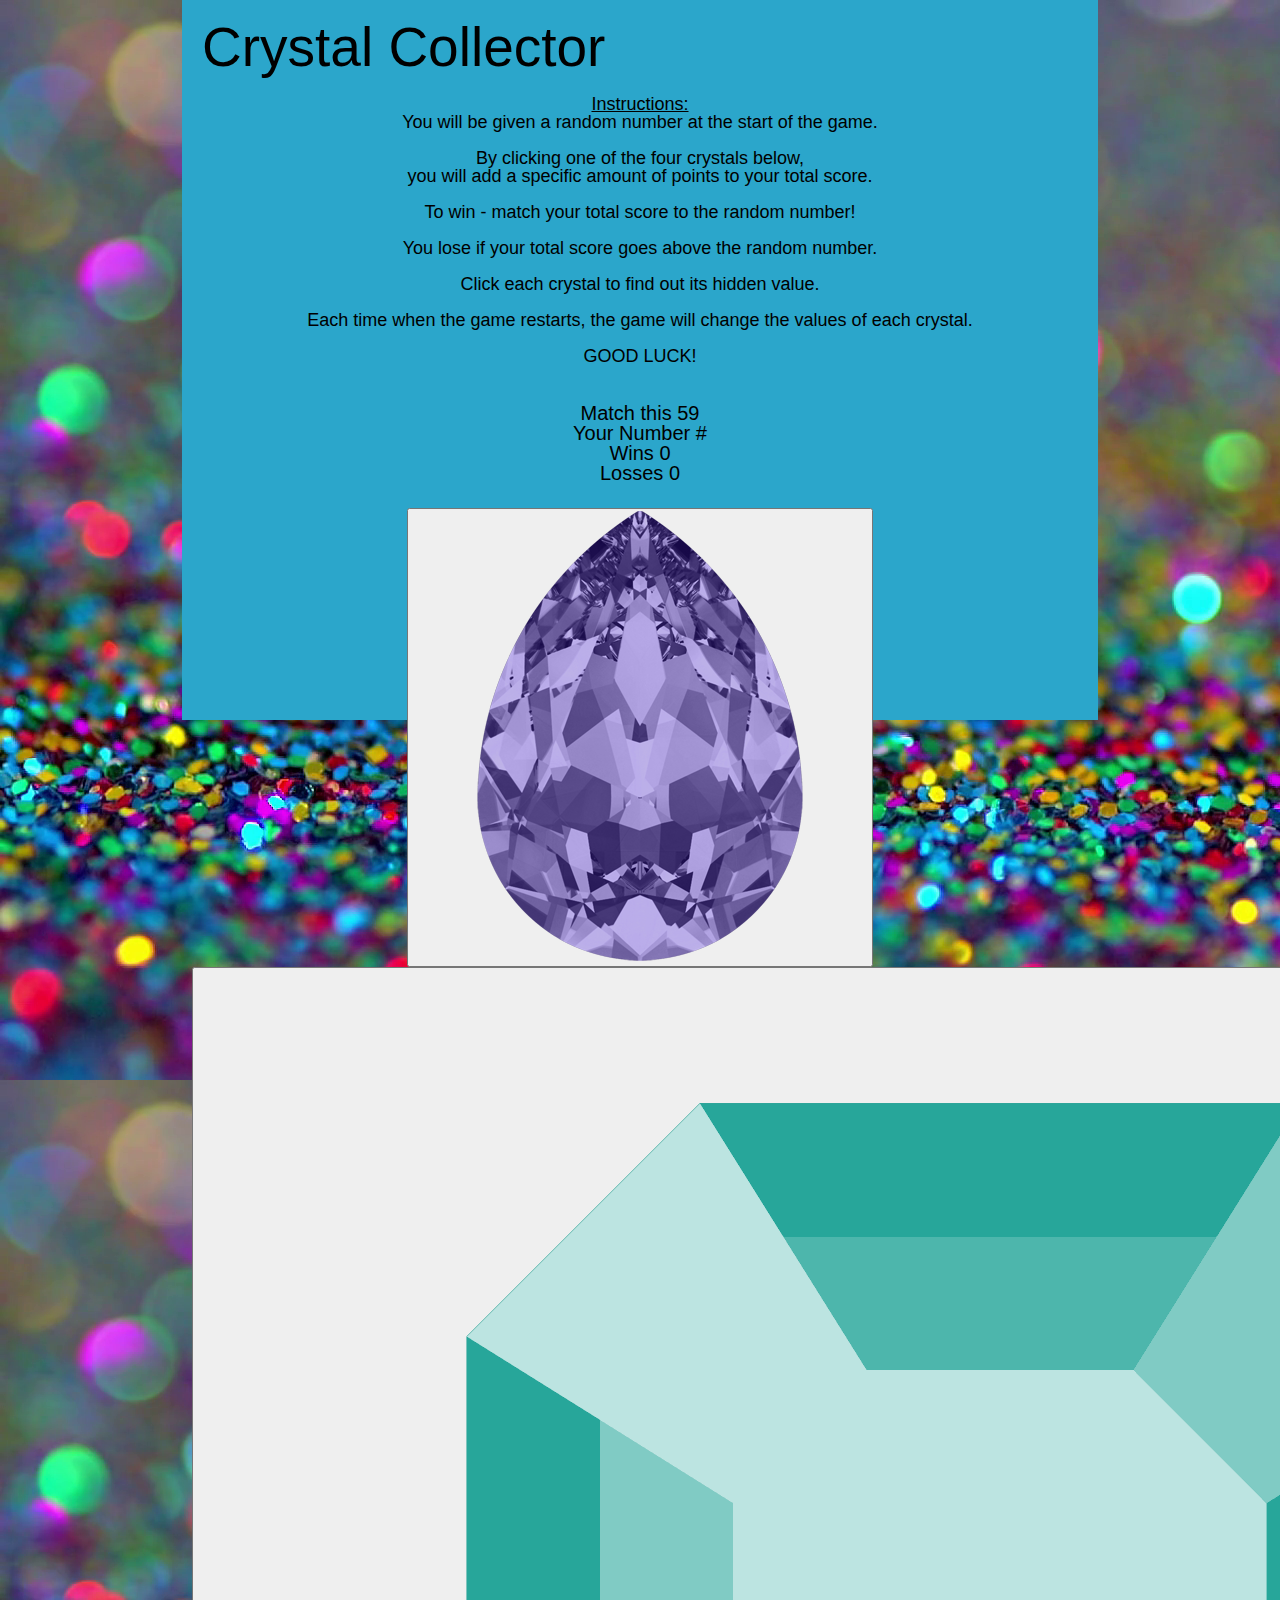
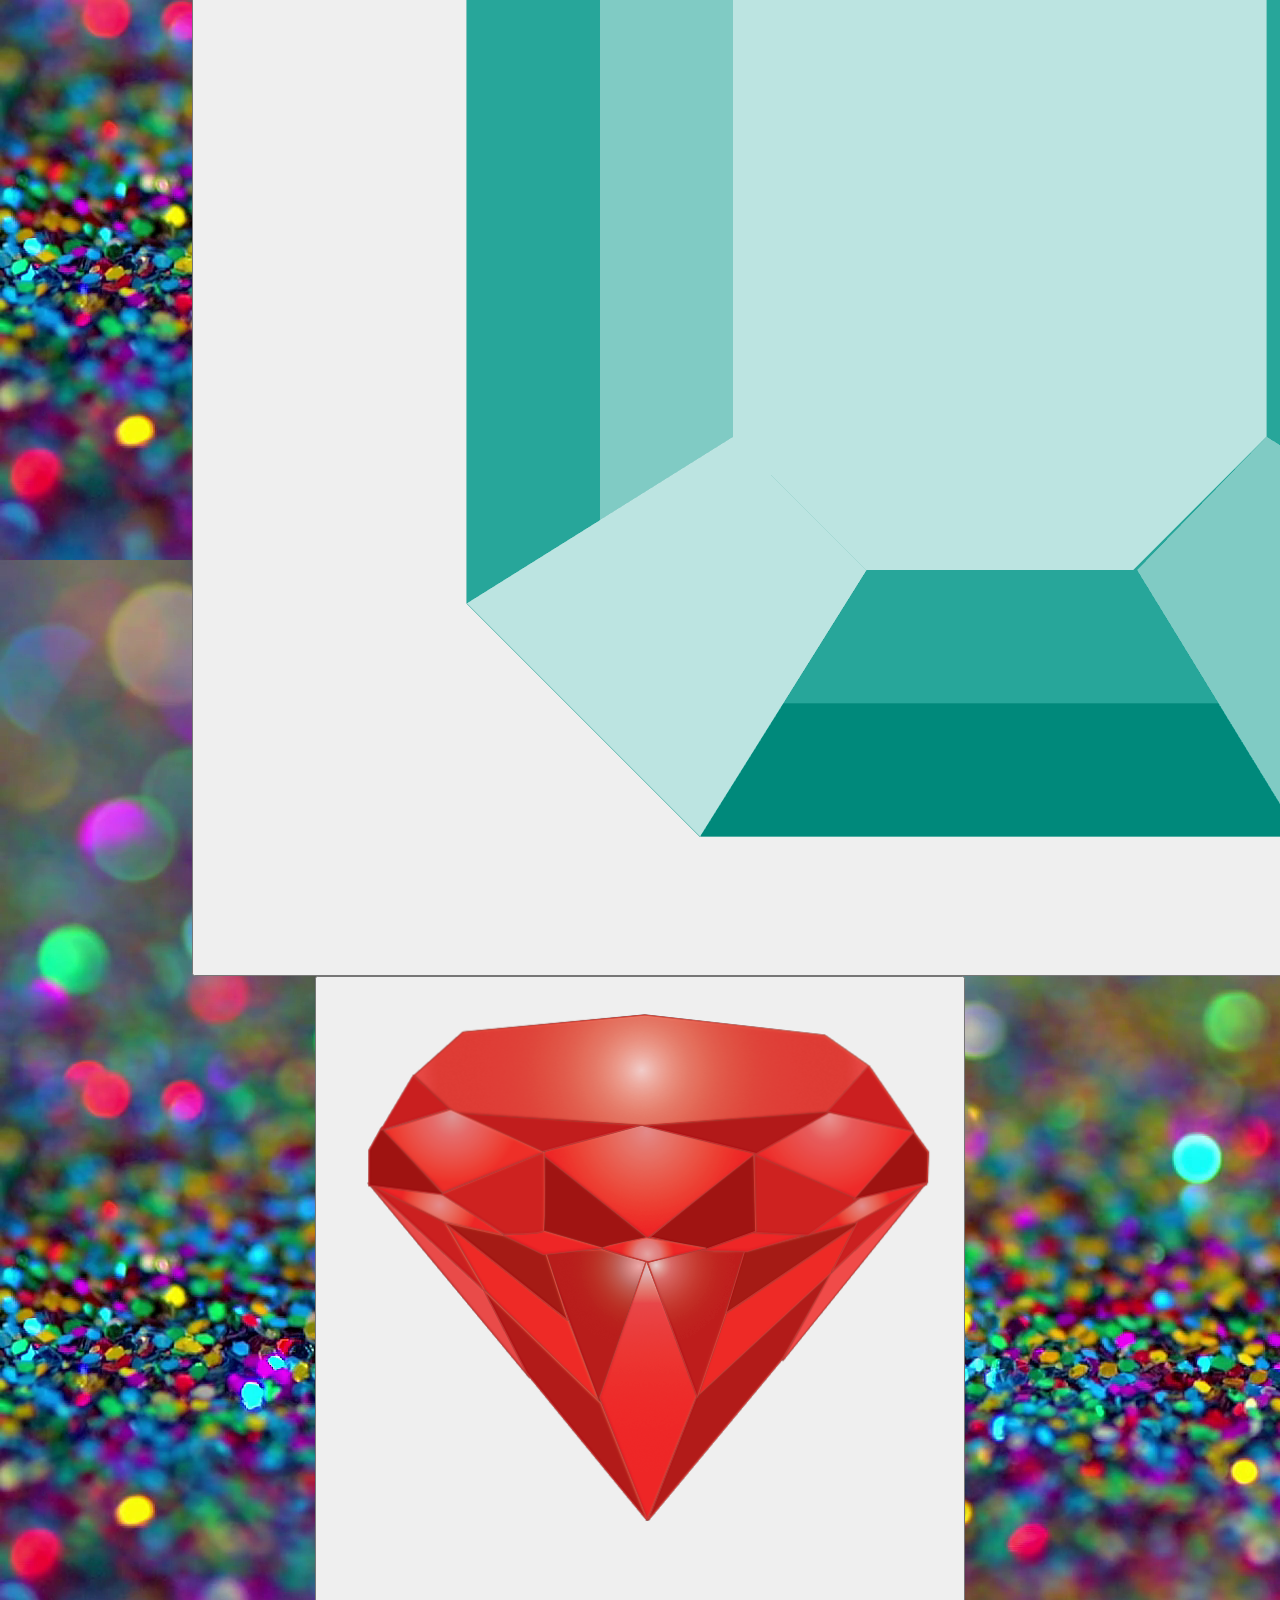
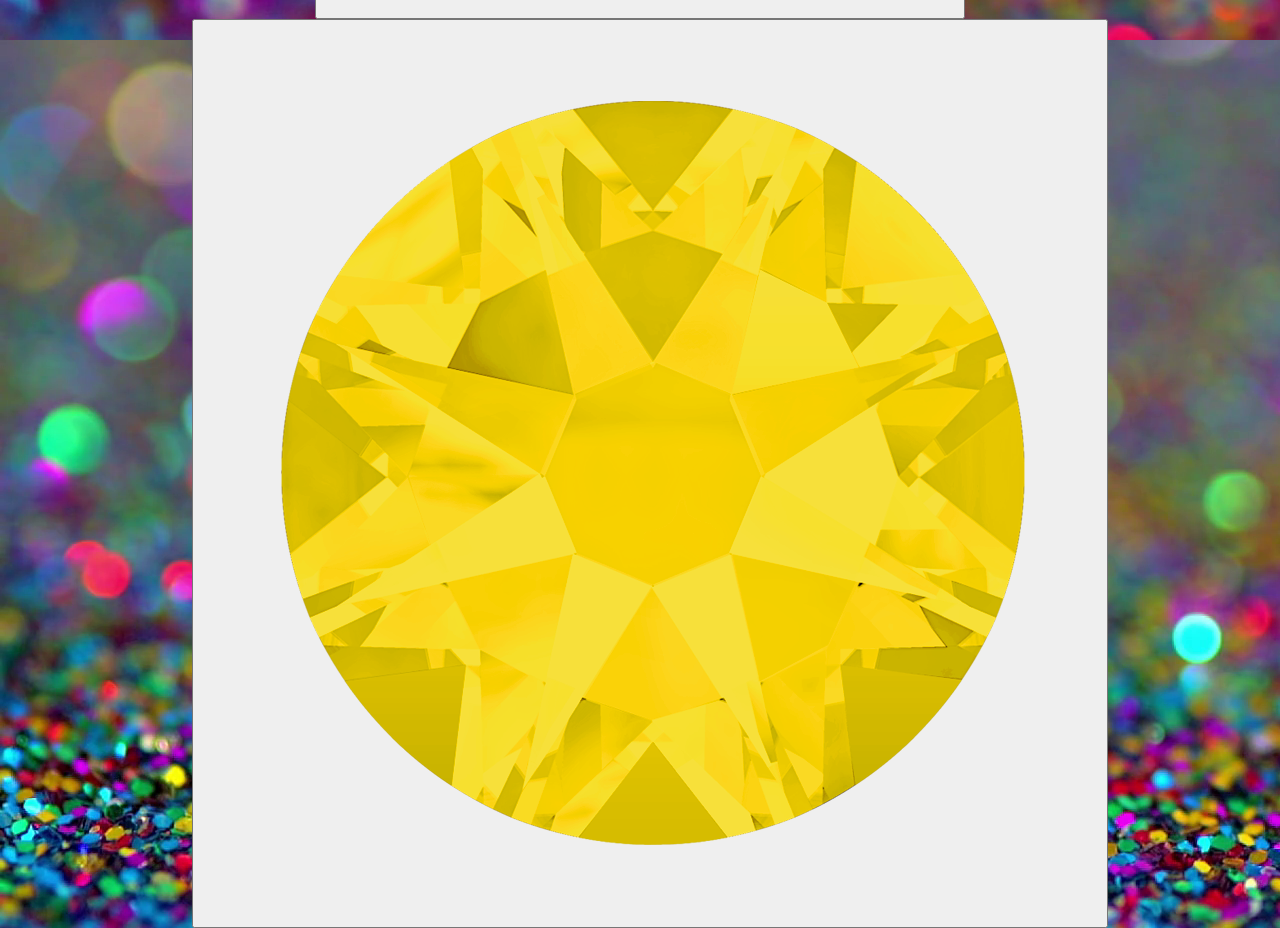
<file: index.html>
<!DOCTYPE html>
<html lang="en">
<head>
    <meta charset="UTF-8">
    <meta name="viewport" content="width=device-width, initial-scale=1.0">
    <meta http-equiv="X-UA-Compatible" content="ie=edge">
    <link rel="stylesheet" href="https://stackpath.bootstrapcdn.com/bootstrap/4.1.3/css/bootstrap.min.css" integrity="sha384-MCw98/SFnGE8fJT3GXwEOngsV7Zt27NXFoaoApmYm81iuXoPkFOJwJ8ERdknLPMO" crossorigin="anonymous">
    <link rel="stylesheet" type="text/css" media="screen" href="assets/css/reset.css" />
    <link rel="stylesheet" type="text/css" media="screen" href="assets/css/style.css"/>
    

    <title>Crystal Catcher</title>
</head>
<body>
<div class="container">
    <div class="clearfix">
        <div class="row">
            <div class="col-md-12">
                <div class="jumbotron justify-content-center">
                    <h1><span id="Title">Crystal Collector</span></h1><br>
                </div>
                    <div class="card" id="Rules"><u>Instructions:</u><br>
                    <p>You will be given a random number at the start of the game.</p><br>
                    <p>By clicking one of the four crystals below,</p>
                    <p>you will add a specific amount of points to your total score.</p><br>
                    <p>To win - match your total score to the random number!</p><br>
                    <p>You lose if your total score goes above the random number.</p><br>
                    <p>Click each crystal to find out its hidden value.</p><br>
                    <p>Each time when the game restarts, the game will change the values of each crystal.</p><br>
                    <p>GOOD LUCK!</p><br>
                    </div>
            </div>
        </div>

        <div class="row" id="score-keeping">
            <div class="col-sm-3">
            
                    <div class="computer-random">Match this<span id="match-number"> #</span></div>
                
            </div>

            <div class="col-sm-3">
          
                <div class="user-number">Your Number<span id="player-number"> #</span></div>       
            
            </div>      

            <div class="col-sm-3">
                
                    <div class="wins">Wins<span id="player-wins"> 0</span></div> 
            
            </div>
            
            <div class="col-sm-3">
                
                    <div class="losses">Losses<span id="player-losses"> 0</span></div> 
                                
                
            </div>
        </div>
        <br><br><br>
    

        <div class="row">
            <div class="col-sm-3">
                    <button class="btn btn-default" id="btn1">
                        <img src="assets/images/swarovski.png" alt="purple-crystal" class="img-thumbnail">
                    </button>
            </div>

            <div class="col-sm-3">
                    <button class="btn btn-default" id="btn2">
                        <img src="assets/images/emerald.png" alt="emerald" class="img-thumbnail">
                    </button>
            </div>
                    
            <div class="col-sm-3">
                    <button class="btn btn-default" id="btn3">
                        <img src="assets/images/redgarnet.png" alt="redgarnet" class="img-thumbnail">
                    </button>
            </div>

            <div class="col-sm-3">
                    <button class="btn btn-default" id="btn4">
                        <img src="assets/images/yellowopal.png" alt="yellowopal" class="img-thumbnail">
                    </button>
            </div>
        </div>
</div>
</div>


    <script src="https://cdnjs.cloudflare.com/ajax/libs/jquery/3.2.1/jquery.min.js"></script>
    <script src="assets/javascript/game.js"></script>

</body>
</html>
</file>
<file: assets/css/style.css>
body {
    margin: auto;
    padding: 0;
    background: url(../images/glamorous-sparkly-background.png);
}

.clearfix::after {
    content: "";
    clear: both;
    display: table;
}

.container {
    margin: 0 auto;
    padding: 10px;
    height: 700px;
    width: 70%;
    font-size: 5px;
    background-color: #2ba6cb;
    font-family: Arial, Helvetica, sans-serif;
    text-align: center;
    float: none;
}
    
.jumbotron {
    font-size: 55px;
    padding: 10px;
    margin: 0 auto;
    display: flex;
}

#Title {
    text-align: center;
    display: inline;
}

.card {
    font-size: 18px;
    padding: 10px;
    margin: 0 auto;

}

#score-keeping {
    font-size: 20px;
    padding: 10px;
    margin: 0 auto;
}
</file>
